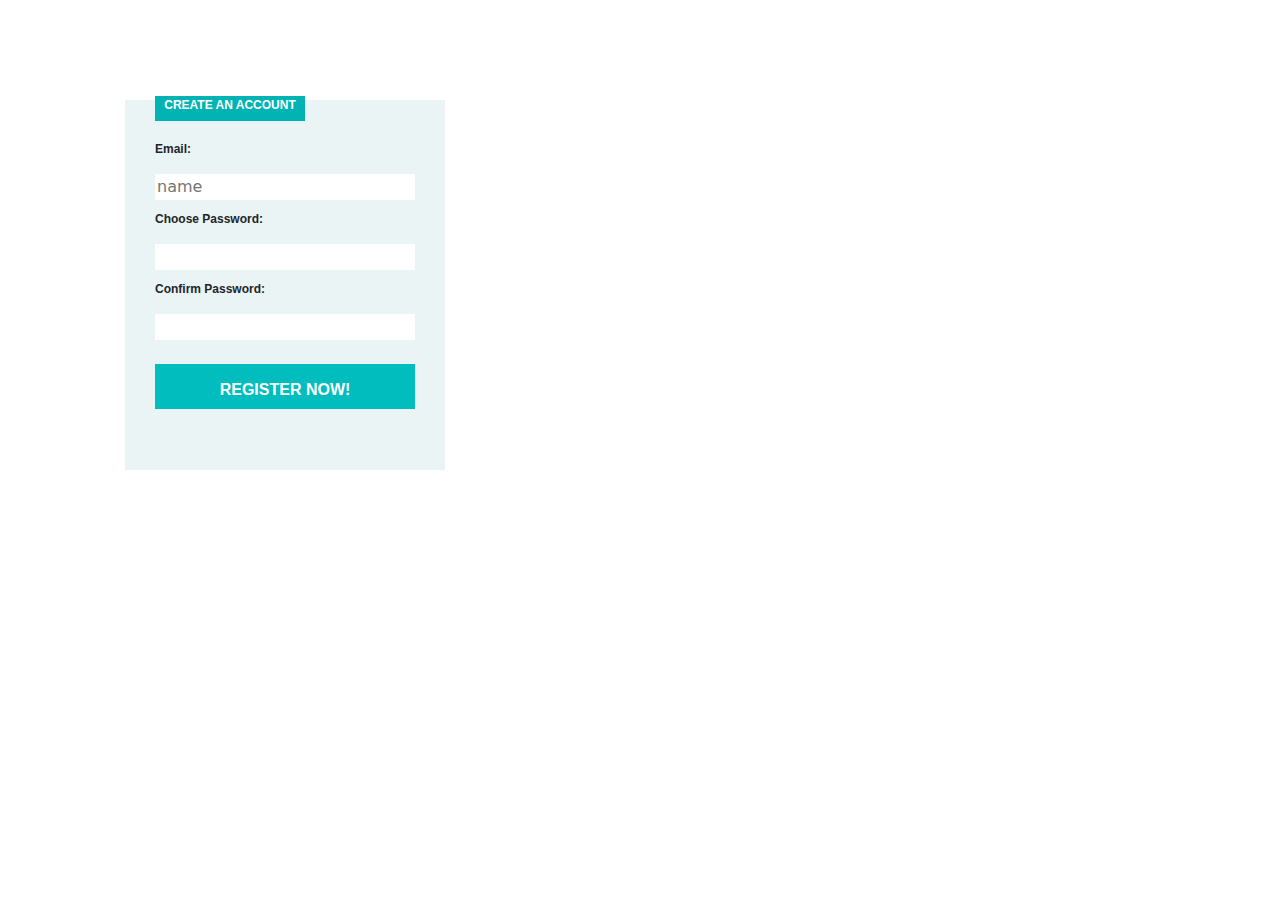
<file: lesson/index.html>
<!DOCTYPE html>
<html lang="en">
<head>
	<meta charset="UTF-8">
	<title>Мой первый сайт</title>
	<link rel="stylesheet" href="css/bootstrap.css">
	<link rel="stylesheet" href="css/style.css">
</head>
<body>

<div class="box">
	<div class="header">
		<p class="head">CREATE AN ACCOUNT</p>
		<p class="mail">Email:</p>
		<input type="text" form-control placeholder="name">
			<p class="mail">Choose Password:</p>
		<input type="text" form-control placeholder="">
			<p class="mail">Confirm Password:</p>
		<input type="text" form-control placeholder="">
		<button class="btn-block ">register now!</button>
	</div>
</div>

</body>
</html>
</file>
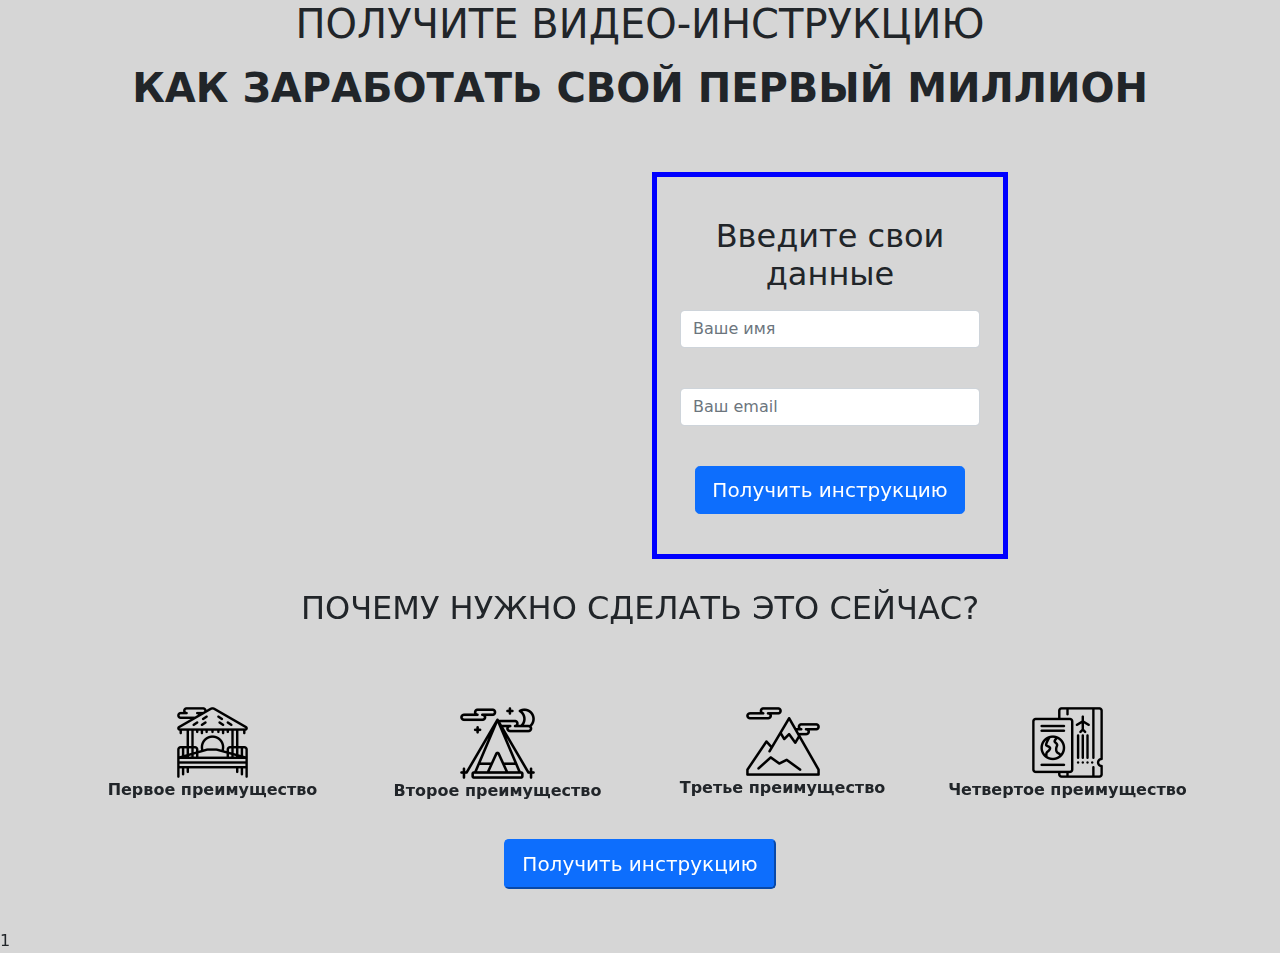
<file: lessons/index.html>
<!DOCTYPE html>
<html lang="en">
<head>
	<meta charset="UTF-8">
	<link rel="stylesheet" href="css/bootstrap.css">
 <link rel="stylesheet"  href="css/style.css">
	<title>Сайт бутстрап</title>
</head>
<body>
	<div class="section">
		<div class="header">
		<h1><p>Получите видео-инструкцию</p>
			<strong>Как заработать свой первый миллион</strong></h1>
			</div>
			<div class="container">
				<div class="row">
					<div class="col-lg-6">
					<div class="video"	>
						<iframe width="100%" height="350" src="https://www.youtube.com/embed/Jk6t1jXCoqI" title="YouTube video player" frameborder="0" allow="accelerometer; autoplay; clipboard-write; encrypted-media; gyroscope; picture-in-picture" allowfullscreen></iframe>
					  </div>
					  </div>
					  <div class="col-lg-4">
								<div class="form" >
									<h2><p>Введите свои данные</p></h2>
									<form action="#">
									<input type="text" class="form-control input-lg" placeholder="Ваше имя">
									<input type="text" class="form-control input-lg" placeholder="Ваш email">
									<button class="btn btn-primary btn-lg btn-block"	>Получить инструкцию</button>
									</form>
       </div>
						</div>
					</div>
				</div>
			</div>
	</div>

<div class="section-2">
	<div class="container">
		<div class="row">
			<div class="col-lg-12">
			<h2 class="section-header text-center text-uppercase"> Почему нужно сделать это сейчас?</h2>
   </div>
		</div>
		<div class="feature text-center">
			<div class="row">
		<div class="col-lg-3">
			<div class="feature-box "> <img src="img/001.png"></div>
			<p><strong>Первое преимущество</strong></p>
		</div>
		<div class="col-lg-3">
			<div class="feature-box "><img  src="img/002.png"></div>
			<p><strong>Второе преимущество</strong></p>
		</div>
		<div class="col-lg-3">
			<div class="feature-box "> <img src="img/003.png"></div>
			<p> <strong>Третье преимущество</strong></p>
		</div>
		<div class="col-lg-3">
			<div class="feature-box "> <img src="img/004.png"></div>
			<p><strong>Четвертое преимущество</strong></p>
		</div>
			</div>
			<div class="row">
		</div><button class="btn-1 btn-primary btn-lg btn-block"	>Получить инструкцию</button>
  </div>
	</div>
</div>		


	
	
</body>
</html>1
</file>
<file: lesson/css/style.css>
.box{
display: inline-block;
height: 370px;
width: 320px;
background-color: #ebf4f4;
margin-top: 100px;
margin-bottom: 130px;
margin-right: 125px;
margin-left: 125px;
}
.header{
	margin-left: 30px;
	margin-top: -4px;
	height: 25px;
	width: 150px;
	background-color: #01b3b3;
}
.head{
	color: #ffffff;
 font-weight: bold;
	text-align: center;
	font-size: 12px;
	font-family: Arial, sans-serif;
	text-transform: uppercase;
}
.mail{
	padding-top: 10px;
font-weight: bold;
	font-size: 12px;
	font-family: Arial, sans-serif;
}
input{
	padding-left: -30px;
	background-color: #ffff;
	border: none ;
	width: 260px;
}
button{
	border: none;
	margin-top: 24px;
	display: inline-block;
	background-color: #01bdbd;
	padding-top: 8px;
	width: 260px;
	height: 45px;
	color: #ffffff;
	font-size: 16px;
	font-family: Arial, sans-serif;
	font-weight: bold;
	text-transform: uppercase;
	padding-bottom: -7px;
}
</file>
<file: lessons/css/style.css>
body{
	background-color: #3333;
}
.header{
	text-align: center;
	text-transform: uppercase;
	font-weight: 900px;
	font-size: 24px;
	margin-bottom: 60px;
}
.form{
	text-align: center;
	padding: 35px, 20px;
	border:5px solid blue;

}
.form input{
	margin-bottom: 40px;
 display: inline-block;
 width: 300px;
}
.form p{
	margin-top: 40px;
}
button{
	margin-bottom: 40px;
}
.section-header {
	margin-bottom: 30px	;
	margin-top: 30px	;
}
.feature-box {
	margin-top: 50px;
}
.btn-1{
	margin-top: 20px;
}
.feature-box p{
	font-weight: 900;
}
</file>
